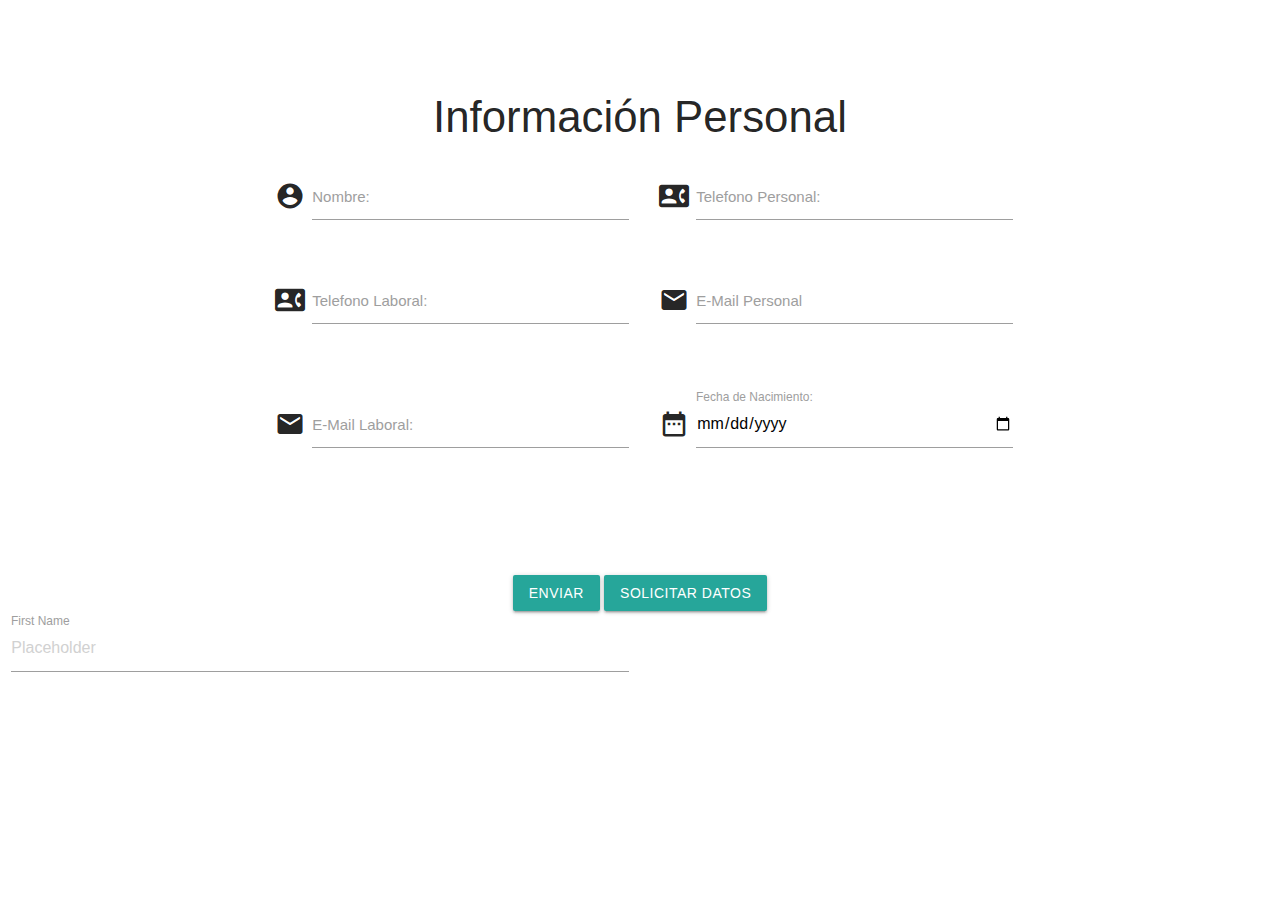
<file: index.html>
<!DOCTYPE html>
<html lang="en">

<head>
    <meta charset="UTF-8">
    <meta name="viewport" content="width=device-width, initial-scale=1.0">
    <meta http-equiv="X-UA-Compatible" content="ie=edge">
    <title>Formulario</title>

    <link rel="stylesheet" href="./sources/style/materialize.css">
    <link rel="stylesheet" href="./sources/style/stilos.css">
    <link href="https://fonts.googleapis.com/icon?family=Material+Icons" rel="stylesheet">
</head>

<body>

    <form id="contact_form" action="" method="post" name="contact_form">
        <!-- <h1>Información de Alumno</h1>-->

        <section>
            <!-- <form action=""> -->

            <section class="container">
                <h3>Información Personal</h3>

                <div class="row">
                    <form class="col s12">

                        <div class="input-field col s6">

                            <i class="material-icons prefix">account_circle</i>
                            <input id="nombre" name="nombre" type="text" class="validate" required>
                            <label for="icon_prefix">Nombre: </label>

                        </div>

                        <div class="input-field col s6">

                            <i class="material-icons prefix">contact_phone</i>
                            <input id="telPerson" type="number" class="validate" required>
                            <label for="icon_telephone">Telefono Personal: </label>

                        </div>

                    </form>
                </div>

                <div class="row">
                    <form class="col s12">
                        <div class="row">
                            <div class="input-field col s6">

                                <i class="material-icons prefix">contact_phone</i>
                                <input id="telOfi" type="number" class="validate" required>
                                <label for="icon_telephone">Telefono Laboral: </label>

                            </div>
                            <div class="input-field col s6">


                                <i class="material-icons prefix">email</i>
                                <input id="emailPerson" type="email" class="validate" required>
                                <label for="icon_telephone">E-Mail Personal</label>


                            </div>
                        </div>
                    </form>
                </div>

                <div class="row">
                    <form class="col s12">
                        <div class="row">
                            <div class="input-field col s6">

                                <i class="material-icons prefix">email</i>
                                <input id="emailOfi" type="email" class="validate" required>
                                <label for="icon_telephone">E-Mail Laboral: </label>

                            </div>
                            <div class="input-field col s6">

                                <i class="material-icons prefix">date_range</i>
                                <input id="fechaCumpleaños" type="date" class="validate" required>
                                <label for="icon_prefix">Fecha de Nacimiento: </label>

                            </div>
                        </div>
                    </form>

                </div>



            </section>
            <div class="posicion">

                <button class="btn waves-effect waves-teal posicion" type="button" onclick="guardarDatos()">
                    Enviar
                </button>

                <button class="btn waves-effect waves-teal" type="button" onclick="getTablaDatos()">
                    Solicitar datos
                </button>
            </div>


        </section>

        <table class="table" id="datosTable">
            <thead>

                <tr>



                </tr>
            </thead>


            <tbody>

            </tbody>

        </table>

    </form>

    <div class="row">
        <form class="col s12">
            <div class="row">
                <div class="input-field col s6">
                    <input placeholder="Placeholder" id="first_name" type="text" class="validate">
                    <label for="first_name">First Name</label>
                </div>
            </div>
    </div>


    <script>

    </script>
    <script src="./app.js"></script>
    <script src="./sources/js/materialize.min.js"></script>
</body>

</html>
</file>
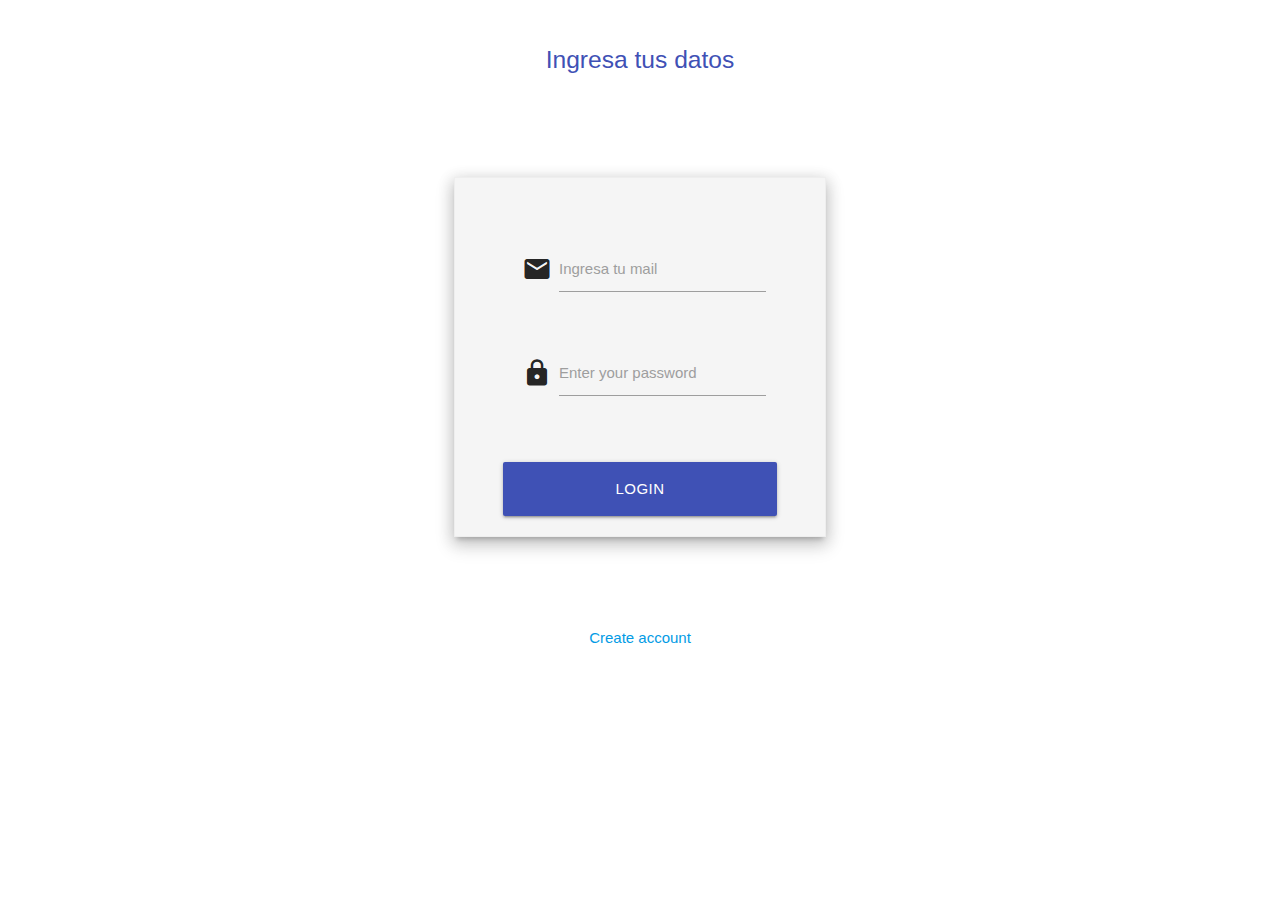
<file: login.html>
<!DOCTYPE html>
<html lang="en">

<head>
    <meta charset="UTF-8">
    <meta name="viewport" content="width=device-width, initial-scale=1.0">
    <meta http-equiv="X-UA-Compatible" content="ie=edge">
    <title>Document</title>

    
    <link rel="stylesheet" href="./sources/style/materialize.css">
    <link rel="stylesheet" href="./sources/style/stilos.css">
    <link href="https://fonts.googleapis.com/icon?family=Material+Icons" rel="stylesheet">
</head>

<body>

    <main>


        <div class="section"></div>
        <main>
            <center>


                <h5 class="indigo-text">Ingresa tus datos</h5>
                <div class="section"></div>

                <div class="container">
                    <div class="z-depth-3 grey lighten-4 row" style="display: inline-block; padding: 32px 48px 0px 48px; border: 1px solid #EEE;">

                        <form class="col s12" method="post">
                            <div class='row'>
                                <div class='col s12'>
                                </div>
                            </div>

                            <div class='row'>
                                <div class='input-field col s12'>

                                    <i class="material-icons prefix">email</i>
                                    <input class='validate' type='email' name='email' id='email' />
                                    <label for='email'>Ingresa tu mail</label>


                                </div>
                            </div>

                            <div class='row'>
                                <div class='input-field col s12'>


                                    <i class="material-icons prefix">lock</i>
                                    <input class='validate' type='password' name='password' id='password' />
                                    <label for='password'>Enter your password</label>
                                </div>
                                
                            </div>

                            <br />
                            <center>
                                <div class='row'>
                                    <button onclick="location.href='./index.html'" type='button' name='btn_login' class='col s12 btn btn-large waves-effect indigo'>

                                        Login</button>

                                </div>
                            </center>
                        </form>
                    </div>
                </div>
                <a href="#!">Create account</a>
            </center>

            <div class="section"></div>
            <div class="section"></div>
        </main>




        <script src="./sources/js/materialize.min.js"></script>
</body>

</html>
</file>
<file: sources/style/stilos.css>
.container{

    padding: 5%;
    text-align: center;
}

.posicion{
    text-align: center;
}
</file>
